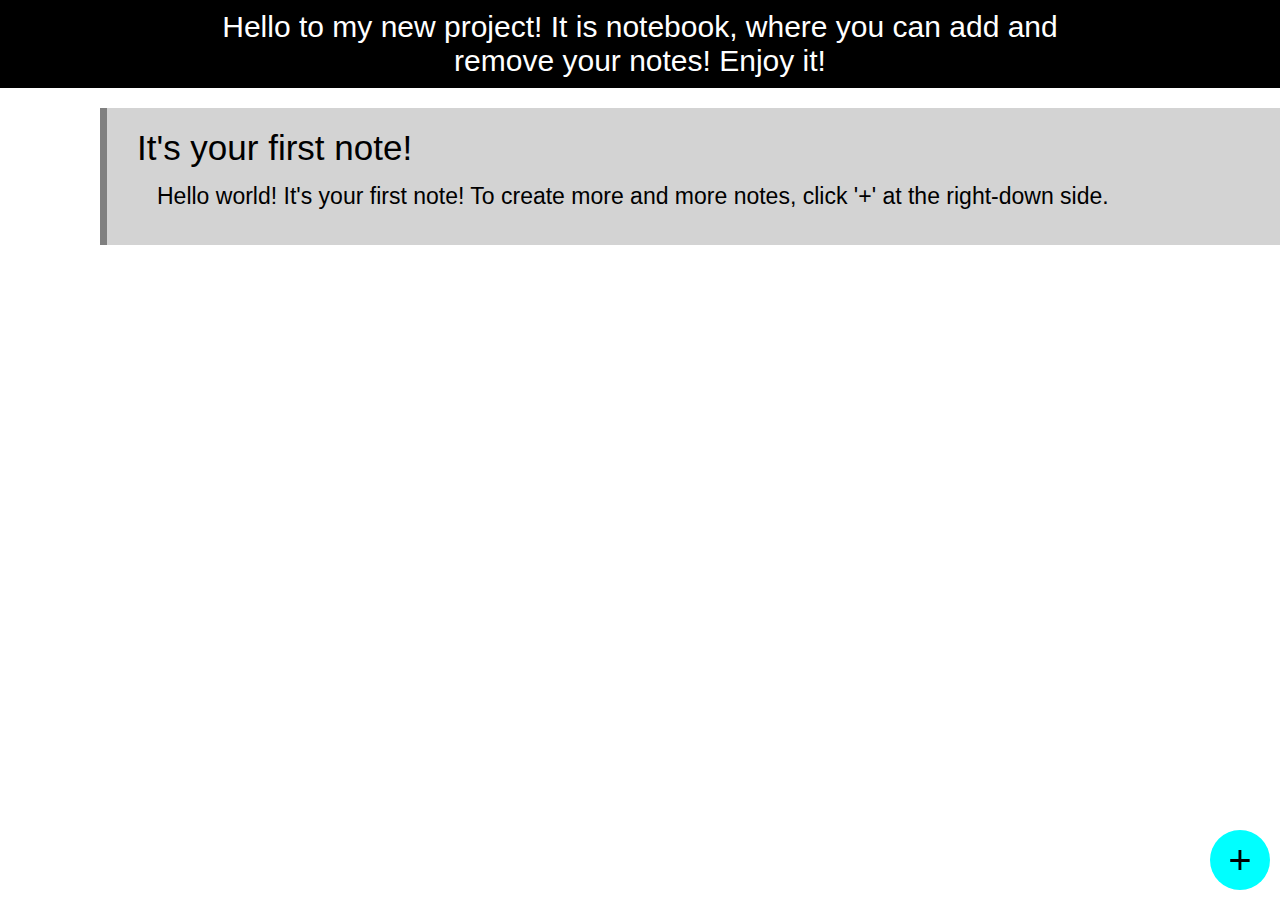
<file: Notes/index.html>
<html lang="en">
<head>
	<meta charset="UTF-8">
	<meta name="viewport" content="width=device-width, initial-scale=1.0">
	<title>Notes</title>
	<link rel="stylesheet" href="./style.css">
	<link rel="stylesheet" href="https://cdnjs.cloudflare.com/ajax/libs/animate.css/4.1.1/animate.min.css"/>
	<script src="https://ajax.googleapis.com/ajax/libs/jquery/3.6.0/jquery.min.js"></script>
	<script src="./code.js"></script>
</head>
<body>
	<header title="Click for remove it!" onclick="eras()" class="animate__animated animate__fadeInDown header">
		<p>Hello to my new project! It is notebook, where you can add and remove your notes! Enjoy it!</p>
	</header>
	<div class="inp" style="display: none;">
		<p class="heading">
			Heading: <br>
			<textarea name="" id="hed" cols="25" rows="3"></textarea>
		</p>
		<p class="txt">
			Text: <br>
			<textarea name="" id="tx" cols="50" rows="10"></textarea>
		</p>
		<button onclick="comit()" id="comit">Commit changes</button>
	</div>
	<div id="notes">
		<div class="notenum" id = "num1">
			<p class="hedr">It's your first note!</p>
			<p class="taxt">Hello world! It's your first note! To create more and more notes, click '+' at the right-down side.</p>
		</div>
	</div>
	<button id="add" onclick="ad()">+</button>
</body>
</html>
</file>
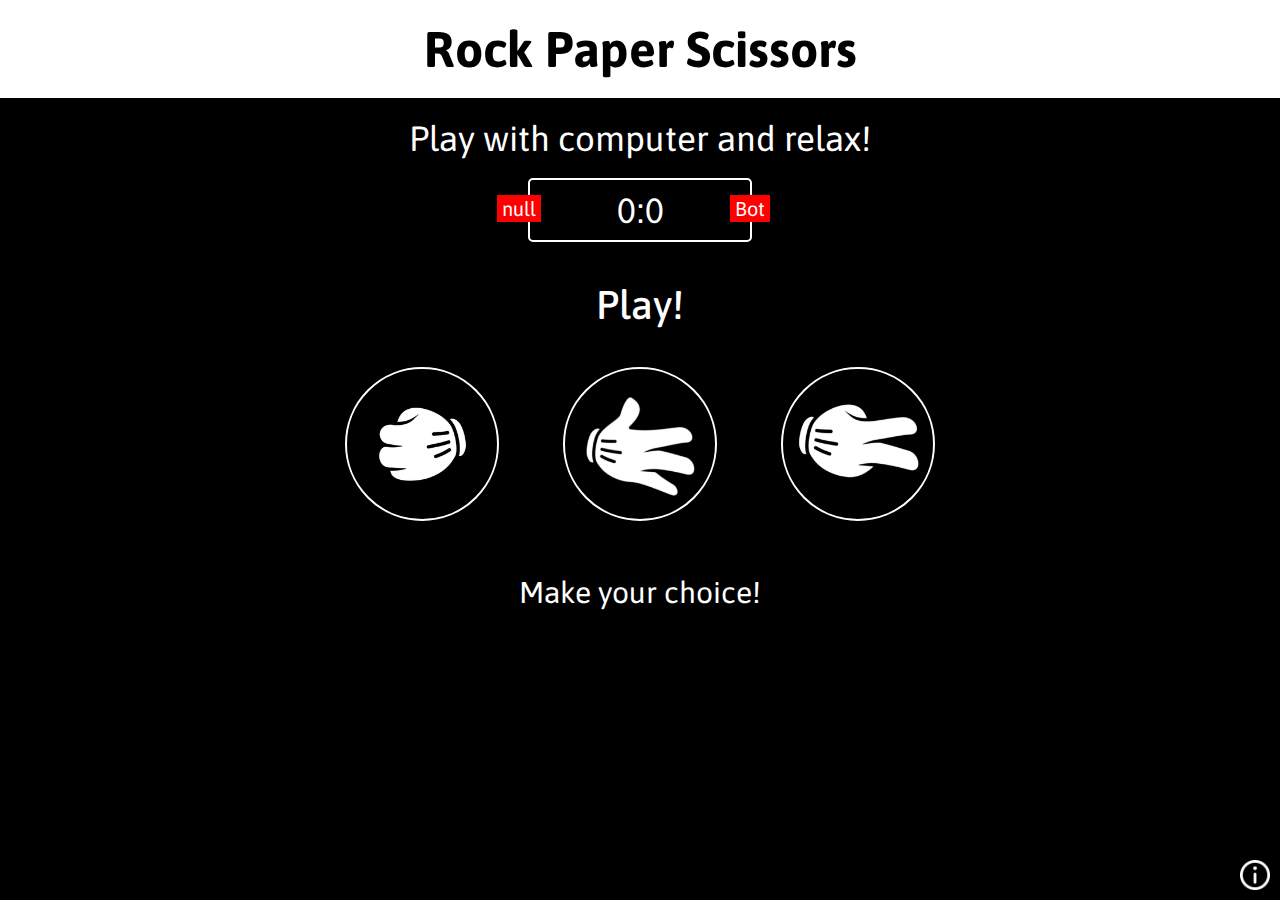
<file: rps/index.html>
<!DOCTYPE html>
<html lang="en">
<head>
	<meta charset="UTF-8">
	<title>Rock Paper Scissors</title>
	<link rel="stylesheet" href="./style.css">
	<script src="https://ajax.googleapis.com/ajax/libs/jquery/3.6.0/jquery.min.js"></script>
	<script src="./code.js"></script>
</head>
<body>
	<header>
		<h1>Rock Paper Scissors</h1>
	</header>

	<div class="def">
		Play with computer and relax!
	</div>

	<div class="score-board">
		<div class="user" id="user">
			user
			<script>
				var name = prompt("Enter your name, please no longer than 15 letters", "<name goes here>");
				if (name == "<name goes here>") {
					name = "no name";
				}
				if (name != null) {
					$(".user").text(name);
					if (name.length <= 7) {
						$(".user").css("left", "-15%");
					} else if (name.length <= 11) {
						$(".user").css("left", "-35%");
					} else {
						$(".user").css("left", "-50%");
					}
				}
			</script>
		</div>
		<div class="comp">Bot</div>
		<span id="user_score">0</span>:<span id="comp_score">0</span>
	</div>

	<div class="result">Play!</div>
	<div class="rps" align="center">
		<div class="choice" id="r" onclick="rock()">
			<img src="./imgs/rock.png" alt="">
		</div>
		<div class="choice" id="p" onclick="paper()">
			<img src="./imgs/paper.png" alt="">
		</div>
		<div class="choice" id="s" onclick="scis()">
			<img src="./imgs/scissors.png" alt="">
		</div>
	</div>
	<div class="moti">
		Make your choice!
	</div>
	<div class="info">
		*Please, click slowly for best experience; <br>
		*If you want to reset score, just reload the page; <br>
		*If you want to pay me, call me to this phone number <i>+7(706)409-06-05</i>; <br>
		*I wish you good game!
	</div>
	<div class="info_page">
		<img src="./imgs/info.png" alt="" id="inf" onclick="show()">
	</div>
</body>
</html>
</file>
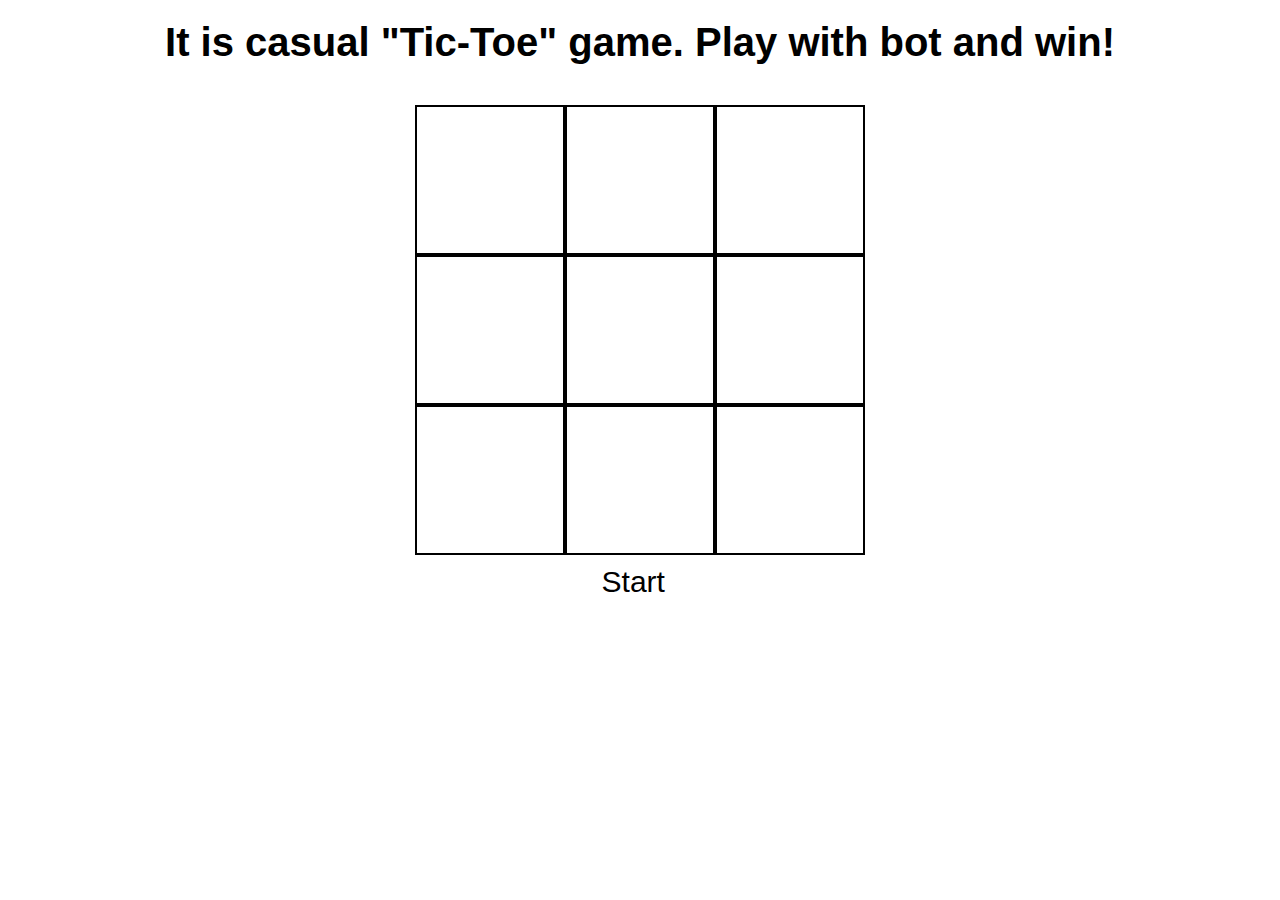
<file: tic-toe/index.html>
<html lang="en">
<head>
	<meta charset="UTF-8">
	<meta name="viewport" content="width=device-width, initial-scale=1.0">
	<title>Tic - Toe</title>
	<link rel="stylesheet" href="./style.css">
	<script src="https://ajax.googleapis.com/ajax/libs/jquery/3.6.0/jquery.min.js"></script>
	<script src="./programm.js"></script>
</head>
<body>
	<p>It is casual "Tic-Toe" game. Play with bot and win!</p>
	<div align="center" id="turn"></div>
	<div class="container">
		<div class="box" id="box1" onclick="change(1)"></div>
		<div class="box" id="box2" onclick="change(2)"></div>
		<div class="box" id="box3" onclick="change(3)"></div>
		<div class="box" id="box4" onclick="change(4)"></div>
		<div class="box" id="box5" onclick="change(5)"></div>
		<div class="box" id="box6" onclick="change(6)"></div>
		<div class="box" id="box7" onclick="change(7)"></div>
		<div class="box" id="box8" onclick="change(8)"></div>
		<div class="box" id="box9" onclick="change(9)"></div>
	</div>

	<button onclick="replay()" id="btn">Start</button>
</body>
</html>
</file>
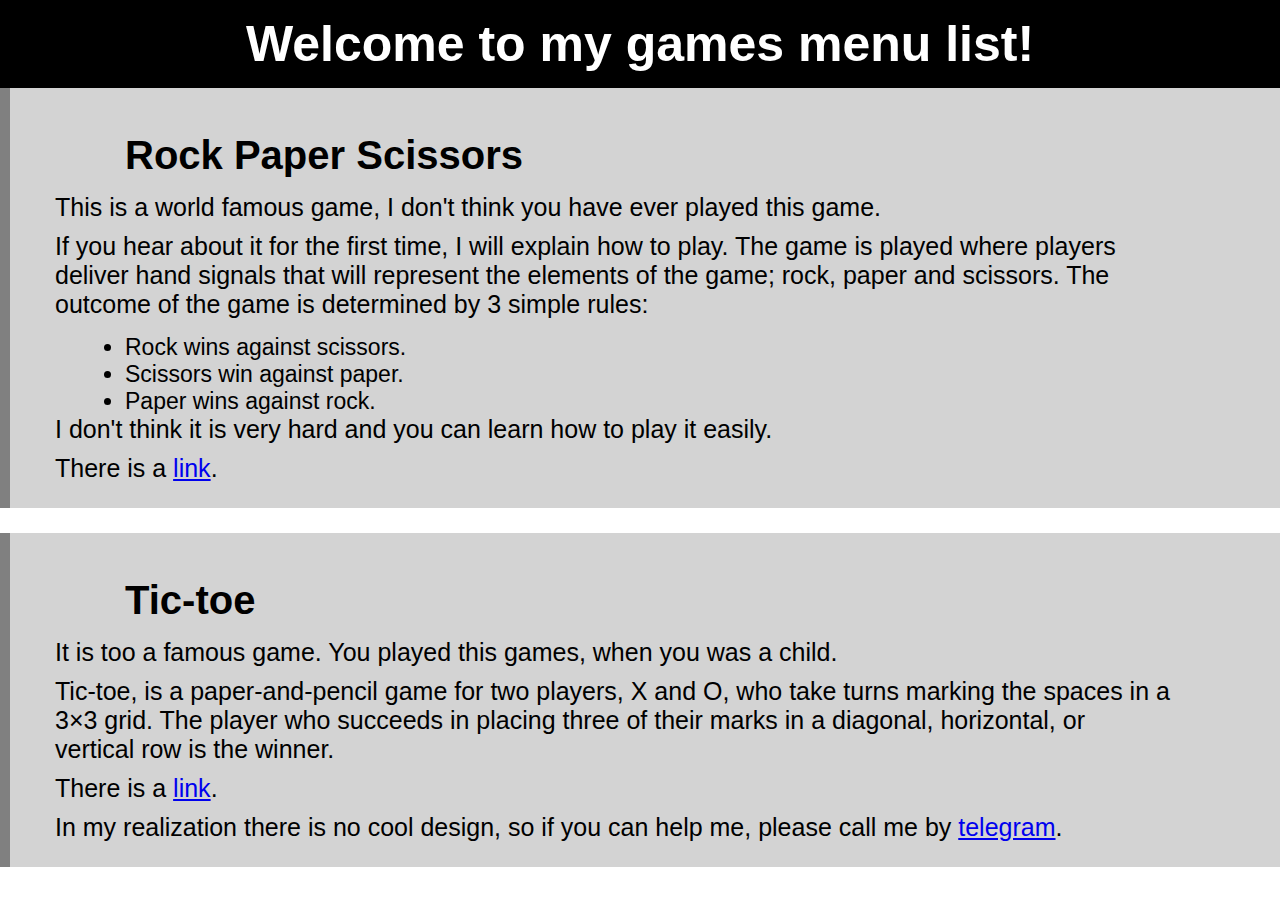
<file: menu.html>
<html lang="en">
<head>
	<meta charset="UTF-8">
	<meta name="viewport" content="width=device-width, initial-scale=1.0">
	<title>Games menu</title>
	<link rel="stylesheet" href="./menu.css">
</head>
<body>
	<header>
		<p class="helo">Welcome to my games menu list!</p>
	</header>

	<div class="gms">
		<div class="gm" id="gm1">
			<h1>Rock Paper Scissors</h1>
			<p>This is a world famous game, I don't think you have ever played this game.</p>
			<p>If you hear about it for the first time, I will explain how to play. The game is played where players deliver hand signals that will represent the elements of the game; rock, paper and scissors. The outcome of the game is determined by 3 simple rules: </p>

			<ul>
				<li>Rock wins against scissors.</li>
				<li>Scissors win against paper.</li>
				<li>Paper wins against rock.</li>
			</ul>
			<p>I don't think it is very hard and you can learn how to play it easily.</p>
			<p>There is a  <a href="./rps/index.html">link</a>.</p>
		</div>
		<div class="gm" id="gm2">
			<h1>Tic-toe</h1>
			<p>It is too a famous game. You played this games, when you was a child.</p>
			<p>Tic-toe, is a paper-and-pencil game for two players, X and O, who take turns marking the spaces in a 3×3 grid. The player who succeeds in placing three of their marks in a diagonal, horizontal, or vertical row is the winner. </p>
			<p>There is a  <a href="./tic-toe/index.html">link</a>.</p>
			<p>In my realization there is no cool design, so if you can help me, please call me by <a href="https:t.me/armashkashka">telegram</a>.</p>
		</div>
	</div>

</body>
</html>
</file>
<file: Notes/style.css>
* {
	margin: 0;
	padding: 0;
	box-sizing: border-box;
}

body {
	transition: all 0.5s ease;
}

header {
	margin: 0 auto;
	background: black;
}
header p {
	cursor: pointer;
	margin: 0 auto;
	padding: 10px;
	font-size: 30px;
	width: 75%;
	font-family: sans-serif;
	text-align: center;
	color: white;
	font-weight: 500;
}

#add {
	cursor: pointer;
	position: fixed;
	background: #00FFFF;
	border:none;
	border-radius: 50%;
	font-size: 40px;
	height: 60px;
	width: 60px;
	right: 10px;
	bottom: 10px;
}

div.inp {
	margin: 10px auto;
	width: 30%;
	font-size: 25px;
	font-family: sans-serif;
}
.txt {
	margin-top: 15px;
}
#hed {
	font-size:30px;
}
#tx {
	font-size: 20px;
}
#comit {
	margin-top: 10px;
	font-size:15px;
}
.notenum {
	margin: 20px 0 20px 100px;
	padding: 20px 30px;
	background: lightgrey;
	border-left: 7px solid grey;
}
.hedr {
	font-size: 35px;
	font-family: sans-serif;
}
.taxt {
	margin: 15px 20px;
	font-size: 23px;
	font-family: sans-serif;
}
</file>
<file: rps/style.css>
@import url('https://fonts.googleapis.com/css2?family=Asap:wght@400;500;700&display=swap');

* {
	margin: 0;
	padding: 0;
}

body {
	background: black;
	color: white;
}

header {
	background: white;
	padding: 20px 0;
}

header h1 {
	color: black;
	text-align: center;
	font-family: Asap, sans-serif;
	font-weight: 700;
	font-size: 50px;
}

.def {
	margin: 20px;
	font-size: 35px;
	text-align: center;
	font-family: Asap;
}

.score-board {
	border: 2px solid white;
	border-radius: 5px;
	width: 200px;
	padding: 10px;
	margin: 10px auto;
	font-size: 35px;
	text-align: center;
	position: relative;
	font-family: Asap;
}

.user {
	position: absolute;
	background: red;
	top: 15px;
	left: -15%;
	font-size: 20px;
	padding: 2px 5px;
}
.comp {
	position: absolute;
	background: red;
	top: 15px;
	right: -20px;
	font-size: 20px;
	padding: 2px 5px;
}
.result {
	margin-top: 40px;
	text-align: center;
	font-size: 40px;
	font-family: Asap;
	font-weight: 500;
}

.rps {
	margin-top: 20px;
}

.choice {
	margin: 20px auto;
	display: inline-block;
}

.choice img {
	width: 130px;
	margin: 0 30px;
	padding : 10px;
	border : 2px solid white;
	border-radius: 50%;
}

.choice img:hover {
	cursor: pointer;
	background: #6F6F6F;
}
.moti {
	font-size: 30px;
	font-family: Asap;
	font-weight: 400;
	text-align: center;
	margin-top: 30px;
}

#inf {
	width: 30px;
	bottom: 10px;
	right: 10px;
	position: fixed;
}

.info {
	font-size: 20px;
	font-family: Asap;
	border-radius: 10px;
	background-color: rgba(54, 54, 54, 0.5);
	width: 300px;
	right: 20px;
	bottom: 60px;
	position: absolute;
	text-align: left;
	padding: 10px;
	display: none;
}
.info i {
	text-decoration: underline;
}
#inf {
	cursor: pointer;
}
</file>
<file: tic-toe/style.css>
* {
	margin: 0;
	padding: 0;
	box-sizing: border-box;
}

body {
	background-color: white;
}

.container {
	width: 450px;
	overflow: hidden;
	margin: 20px auto 0 auto;
}

#turn {
	margin: 10px 0 20px 0;
	font-size: 25px;
	font-family: sans-serif;
}

p {
	width: 100%;
    display: block;
    text-align: center;
    font-family: sans-serif;
    color: #fff;
    font-size: 40px;
    font-weight: 700;
    color: black;
    padding: 10px 20px;
    margin-bottom: 30px;
    margin-top: 10px;
}

.container .box {
 	float: left;
    width: 150px;
    height: 150px;
    border: 2px solid black;
    transition: all .25s ease-in-out;
    font-family: sans-serif; 
    font-size: 100px;
    text-align: center;
    padding-top: 20px;
    line-height: 100px; 
	cursor: pointer;
}

.container .box:hover {
	background: rgba(10,10,10,0.5);
	color: #fff
}

button {
	font-size: 30px;
	margin: 10px 47% 0 47%;
	border: none;
	background-color: white;
	cursor: pointer;
}

button:hover {
	text-decoration: underline;
	font-style: italic;
}
</file>
<file: menu.css>
* {
	padding: 0;
	margin: 0;
	box-sizing: border-box;
}

header {
	background: black;
	color: white;
}

.helo {
	font-size: 50px;
	font-weight: 700;
	padding: 15px;
	text-align: center;
	font-family: sans-serif;
}

.gm {
	background-color: lightgrey;
	border-left: 10px solid grey;
	padding: 15px;
	margin-bottom: 25px;
}

.gm h1 {
	font-family: sans-serif;
	margin: 30px 0 15px 100px;
	font-size: 40px;
}

.gm p {
	width: 90%;
	font-size: 25px;
	margin-left: 30px;
	font-family: sans-serif;  
	margin-bottom: 10px;
}

.gm ul {
	margin-top: 15px;
}

.gm ul li {
	font-size: 23px;
	margin-left: 100px;
	font-family: sans-serif;
}

.gm a {
	font-size: 25px;
}
</file>
